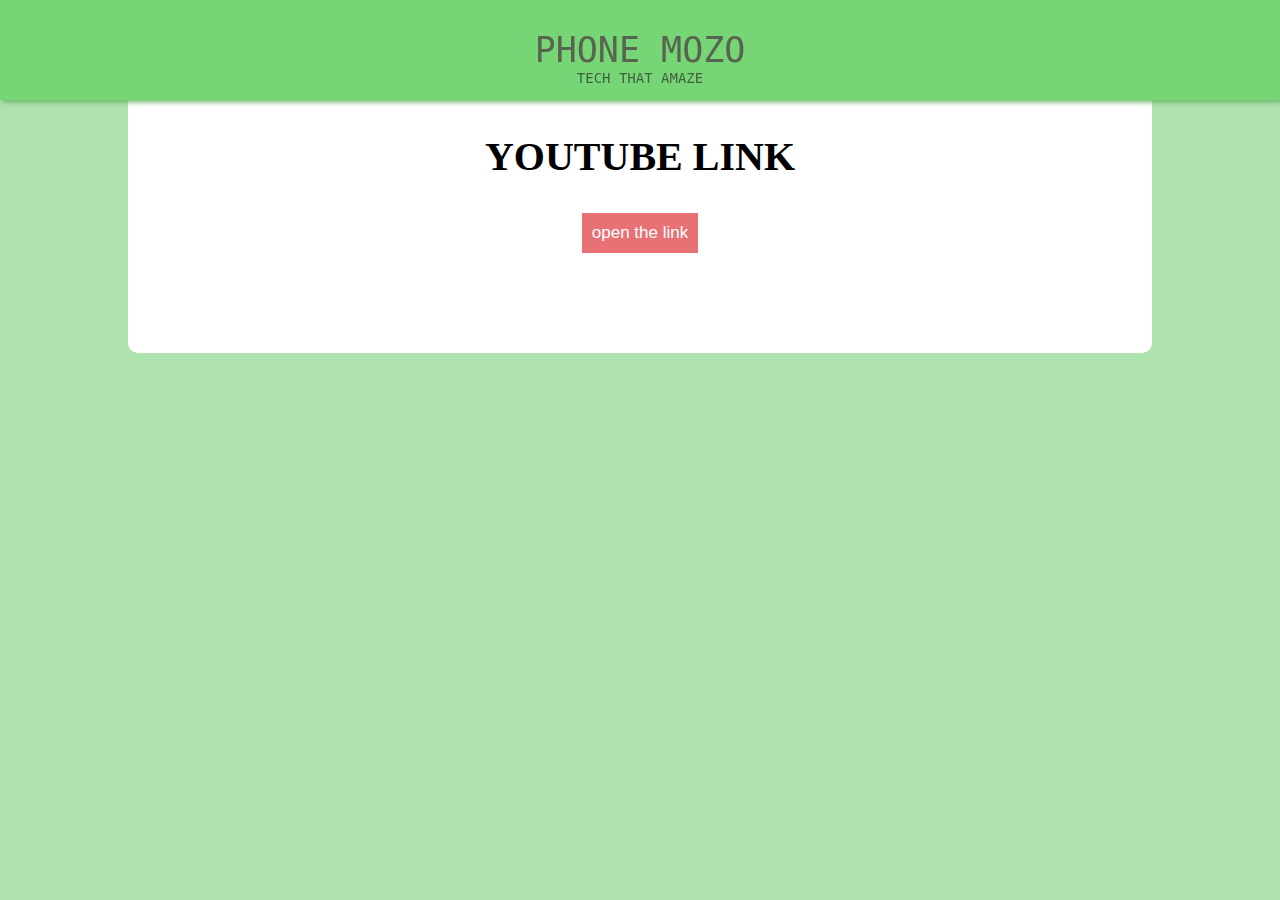
<file: download/jio.html>
<html >
  <head>
    <meta charset="utf-8">
    <title>Phone Mozo -Tech That Amaze </title>
    <meta name="viewport" content="width=device-width, initial-scale=1">
    <style media="screen" type="text/css">
    body{
      background-color:#aee2ae;
      margin: 0px;
    }
      .tech{
        position: fixed;
        width: 100%;
        height: 70px;
        background-color: #76d676;
        text-align: center;
        text-transform: uppercase;
        color: #596351;
        font-size: 35px;
        font-family: monospace;
        margin: 0px;
        padding-top: 30px;
        box-shadow: 2px 2px 5px #64b564;
      }
      div{
        text-align: center;
      }
      .levo {
        font-size: 14px;
        font-family: monospace;
        color: #292828ad;
      }
      .tecken{
        font-size: 50px;
        padding-top: 100px;
        padding-bottom: 100px;
        background-color: white;
        margin-left: 10%;
        margin-right: 10%;
        border-radius: 10px;
      }
      H2{
        font-size: 40px;
        font-family: fantasy;
      }
      a{
        text-decoration: none;
        color: #596351;
      }
      input[type="button" ]{
        background-color: #e87176;
        color: #fff;
        border: none;
        padding: 10 10 10 10;
        font-size: 17px;
      }
      @media screen and (max-width:768px) {
        .tech{
          font-size: 25px;
        }
        h2{
          font-size: 30px;
        }
        input[type="button" ]{
          font-size: 13px;
        }
      }
    </style>
  </head>
  <body>
    <div class="tech">
      <a href="http://phonemozo.epizy.com">phone mozo</a>
      <div class="levo">
        tech that amaze
      </div>
    </div>


    <div class="tecken">
      <H2>YOUTUBE LINK</H2>
      <a href="https://mega.nz/#!789iCSKQ!kYvAqoew8bVwuwEpKNy_qc4WhD3wjWIzIZTlPiHT0pU"><input type="button" name="open the link" value="open the link" id="button"></a>
    </div>
    <script type="text/javascript">

    </script>
  </body>
</html>
</file>
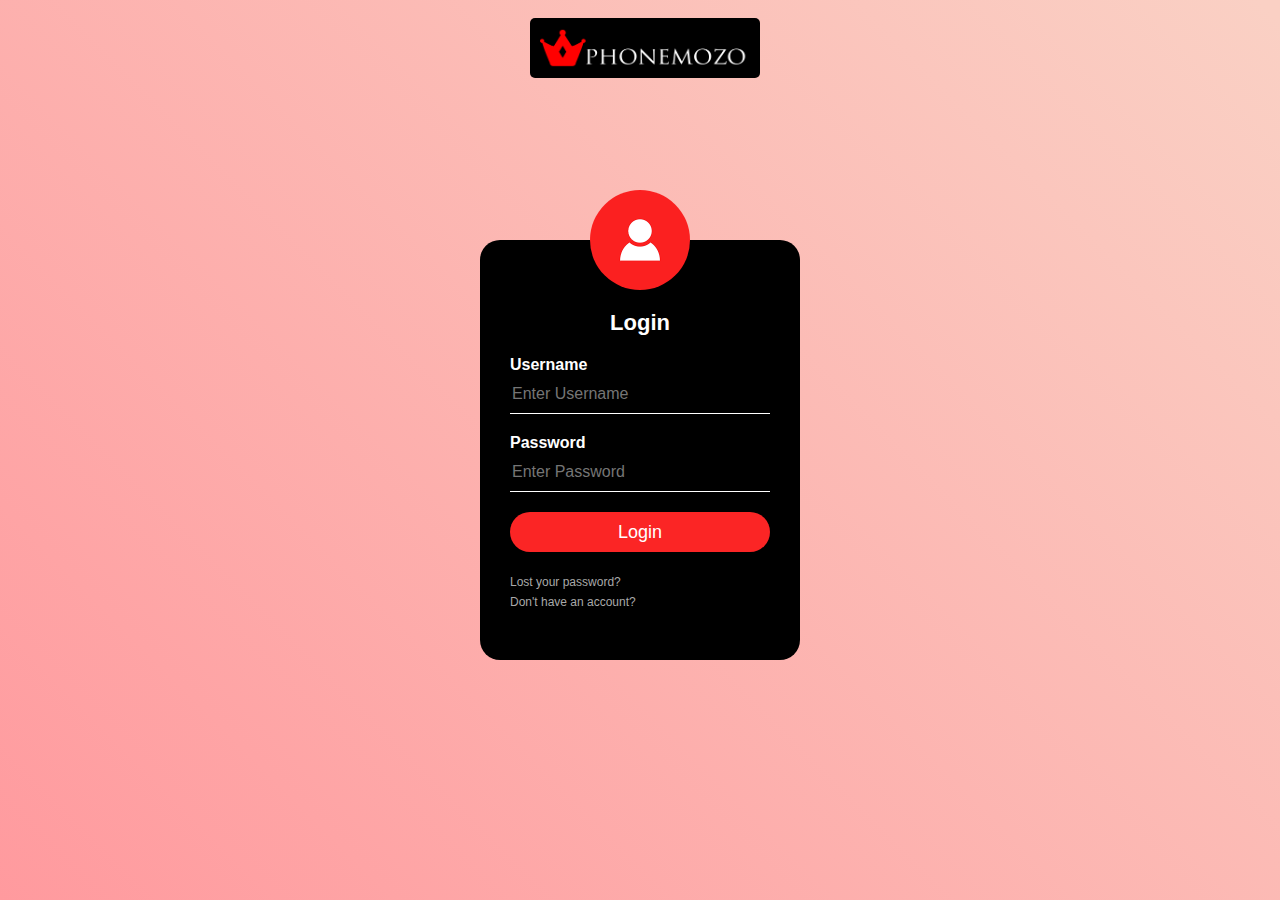
<file: login/login.html>
<html>
<head>
<title>Login Form Design</title>
    <link rel="icon" type="image/jpg" sizes="16x12" href="../photos/phone mozo logo big.jpg">
    <link rel="stylesheet" type="text/css" href="login.css">
<body>
    <a href="../index.html" class="img_home" ><img src="../photos/img.jpg" class="home" align="center"></a>
    
    <div class="loginbox">
    <img src="avatar.png" class="avatar">
        <h1>Login</h1>
        <form>
            <p>Username</p>
            <input type="text" name="" placeholder="Enter Username">
            <p>Password</p>
            <input type="password" name="" placeholder="Enter Password">
            <input type="submit" name="" value="Login">
            <a href="#">Lost your password?</a><br>
            <a href="#">Don't have an account?</a>
        </form>
        
    </div>

</body>
</head>
</html>
</file>
<file: login/login.css>
body{
   
    background-image: linear-gradient(45deg, #ff9a9e 0%, #fad0c4 99%, #fad0c4 100%);
    background-size: cover;
    background-position: center;
    font-family: sans-serif;
}

.loginbox{
    width: 320px;
    height: 420px;
    background: #000;
    color: #fff;
    top: 50%;
    left: 50%;
    position: absolute;
    transform: translate(-50%,-50%);
    box-sizing: border-box;
    padding: 70px 30px;
    border-radius: 20px;
}

.avatar{
    width: 100px;
    height: 100px;
    border-radius: 50%;
    position: absolute;
    top: -50px;
    left: calc(50% - 50px);
}

h1{
    margin: 0;
    padding: 0 0 20px;
    text-align: center;
    font-size: 22px;
}

.loginbox p{
    margin: 0;
    padding: 0;
    font-weight: bold;
}

.loginbox input{
    width: 100%;
    margin-bottom: 20px;
}

.loginbox input[type="text"], input[type="password"]
{
    border: none;
    border-bottom: 1px solid #fff;
    background: transparent;
    outline: none;
    height: 40px;
    color: #fff;
    font-size: 16px;
}
.loginbox input[type="submit"]
{
    border: none;
    outline: none;
    height: 40px;
    background: #fb2525;
    color: #fff;
    font-size: 18px;
    border-radius: 20px;
}
.loginbox input[type="submit"]:hover
{
    cursor: pointer;
    background: #ffc107;
    color: #000;
}
.loginbox a{
    text-decoration: none;
    font-size: 12px;
    line-height: 20px;
    color: darkgrey;
}

.loginbox a:hover
{
    color: #ffc107;
}
.back{
    
    padding:10 10 10 10;
    margin: 10 10 10 10;
    text-decoration: none;
}

.home{
    height: 40px;
    width: 210px;
    background-color: black;
    padding:10 10 10 10;
    margin: 10 10 10 10;
    border-radius: 5px;
}

.img_home{
    position: absolute;
  left: 50%;
  margin-left: -120px;
}
</file>
